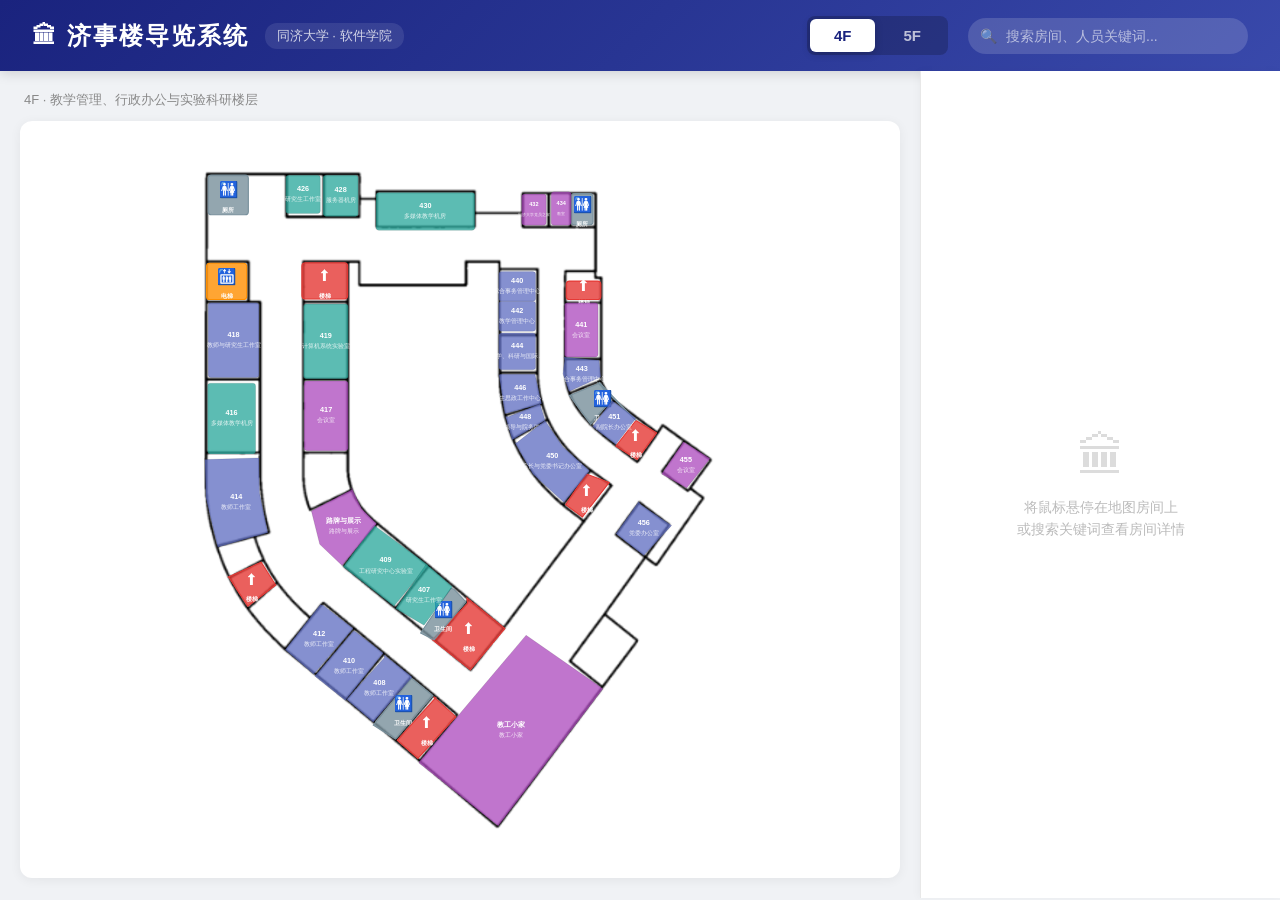
<file: index.html>
<!DOCTYPE html>
<html lang="zh-CN">
<head>
  <meta charset="UTF-8">
  <meta name="viewport" content="width=device-width, initial-scale=1.0">
  <title>济事楼导览系统</title>
  <link rel="stylesheet" href="style.css">
</head>
<body>

  <!-- ===== Header ===== -->
  <header class="header">
    <div class="header-left">
      <h1>🏛 济事楼导览系统</h1>
      <span class="subtitle">同济大学 · 软件学院</span>
    </div>
    <div class="header-controls">
      <div class="floor-tabs">
        <button class="floor-btn active" data-floor="4">4F</button>
        <button class="floor-btn" data-floor="5">5F</button>
      </div>
      <div class="search-wrapper">
        <input type="text" id="searchInput" placeholder="搜索房间、人员关键词...">
        <span class="search-icon">🔍</span>
        <div class="search-results" id="searchResults"></div>
        <div class="search-submenu" id="searchSubmenu"></div>
      </div>
    </div>
  </header>

  <!-- ===== Main ===== -->
  <div class="main-container">
    <div class="map-area">
      <div class="floor-desc" id="floorDesc">4F · 行政办公与教学楼层</div>
      <div class="pin-indicator" id="pinIndicator" style="display:none">📌 标定模式 — 再次点击房间取消</div>
      <div class="svg-container">
        <svg id="floorPlan" viewBox="0 0 1000 600" preserveAspectRatio="xMidYMid meet"></svg>
      </div>
    </div>
    <aside class="sidebar" id="sidebar">
      <div class="sidebar-placeholder" id="placeholder">
        <div class="icon">🏛</div>
        <div class="text">
          将鼠标悬停在地图房间上<br>
          或搜索关键词查看房间详情
        </div>
      </div>
      <div class="room-detail" id="roomDetail" style="display:none"></div>
    </aside>
  </div>

  <script src="data.js"></script>
  <script src="app.js"></script>
</body>
</html>
</file>
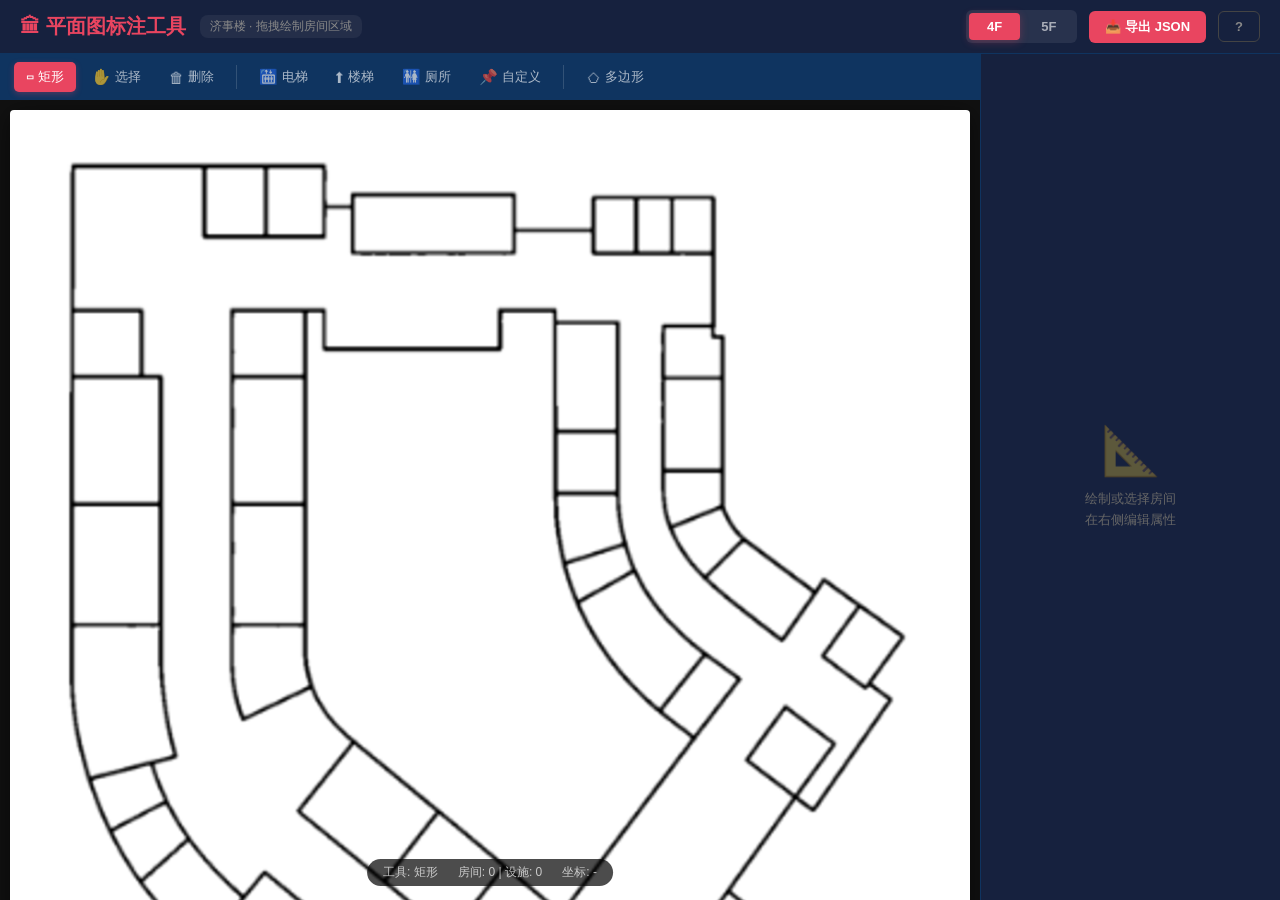
<file: navi_helper/annotator.html>
<!DOCTYPE html>
<html lang="zh-CN">
<head>
<meta charset="UTF-8">
<meta name="viewport" content="width=device-width, initial-scale=1.0">
<title>济事楼平面图标注工具</title>
<link rel="stylesheet" href="annotator.css">
</head>
<body>

<!-- ===== Header ===== -->
<header class="anno-header">
  <div class="anno-header-left">
    <h1>🏛 平面图标注工具</h1>
    <span class="anno-subtitle">济事楼 · 拖拽绘制房间区域</span>
  </div>
  <div class="anno-header-right">
    <div class="floor-tabs">
      <button class="floor-btn active" data-floor="4">4F</button>
      <button class="floor-btn" data-floor="5">5F</button>
    </div>
    <button id="exportBtn" class="btn btn-primary">📥 导出 JSON</button>
    <button id="helpBtn" class="btn btn-outline">?</button>
  </div>
</header>

<!-- ===== Main ===== -->
<div class="anno-main">

  <!-- Canvas -->
  <div class="anno-canvas-area">
    <div class="toolbar">
      <button class="tool-btn active" data-tool="rect" title="绘制矩形房间">
        <span class="tool-icon">▭</span> 矩形
      </button>
      <button class="tool-btn" data-tool="select" title="选择/移动/编辑">
        <span class="tool-icon">✋</span> 选择
      </button>
      <button class="tool-btn" data-tool="delete" title="点击删除">
        <span class="tool-icon">🗑</span> 删除
      </button>
      <span class="toolbar-divider"></span>
      <button class="tool-btn landmark-tool" data-tool="elevator" title="放置电梯标记">
        <span class="tool-icon">🛗</span> 电梯
      </button>
      <button class="tool-btn landmark-tool" data-tool="stair" title="放置楼梯标记">
        <span class="tool-icon">⬆</span> 楼梯
      </button>
      <button class="tool-btn landmark-tool" data-tool="restroom" title="放置卫生间标记">
        <span class="tool-icon">🚻</span> 厕所
      </button>
      <button class="tool-btn landmark-tool" data-tool="custom" title="放置自定义标记">
        <span class="tool-icon">📌</span> 自定义
      </button>
      <span class="toolbar-divider"></span>
      <button class="tool-btn" data-tool="polygon" title="绘制不规则多边形">
        <span class="tool-icon">⬠</span> 多边形
      </button>
    </div>
    <div class="canvas-wrapper" id="canvasWrapper">
      <canvas id="annoCanvas"></canvas>
      <div class="canvas-status">
        <span id="statusTool">工具: 矩形</span>
        <span id="statusCount">房间: 0 | 设施: 0</span>
        <span id="statusPos">坐标: -</span>
      </div>
    </div>
  </div>

  <!-- Properties Panel -->
  <aside class="anno-panel" id="propsPanel">
    <div class="panel-placeholder" id="panelPlaceholder">
      <div class="placeholder-icon">📐</div>
      <p>绘制或选择房间<br>在右侧编辑属性</p>
    </div>

    <div class="panel-form" id="panelForm" style="display:none">
      <h3 id="panelTitle">房间属性</h3>
      <div class="form-group">
        <label>房间编号</label>
        <input type="text" id="propId" placeholder="如 401" maxlength="10">
      </div>
      <div class="form-group">
        <label>房间名称</label>
        <input type="text" id="propName" placeholder="如 学工办">
      </div>
      <div class="form-group">
        <label>类型</label>
        <select id="propType">
          <option value="教师办公">教师办公</option>
          <option value="教学管理">教学管理</option>
          <option value="行政办公">行政办公</option>
          <option value="综合管理">综合管理</option>
          <option value="党务办公">党务办公</option>
          <option value="学生工作">学生工作</option>
          <option value="学习科研">学习科研</option>
          <option value="科研实验">科研实验</option>
          <option value="实验教学">实验教学</option>
          <option value="教学空间">教学空间</option>
          <option value="公共空间">公共空间</option>
          <option value="党团活动">党团活动</option>
          <option value="机房">机房</option>
          <option value="设备空间">设备空间</option>
          <option value="暂不可进入">暂不可进入</option>
        </select>
      </div>
      <div class="form-group">
        <label>坐标 (x, y, w, h)</label>
        <div class="coord-row">
          <input type="number" id="propX" placeholder="x" step="1">
          <input type="number" id="propY" placeholder="y" step="1">
          <input type="number" id="propW" placeholder="w" step="1">
          <input type="number" id="propH" placeholder="h" step="1">
        </div>
      </div>
      <div class="form-actions">
        <button id="savePropsBtn" class="btn btn-primary">✅ 应用</button>
        <button id="deletePropBtn" class="btn btn-danger">🗑 删除</button>
      </div>
      <div class="form-hint">
        💡 矩形房间直接在图上拖拽绘制<br>
        选择工具可拖拽移动或拉角缩放
      </div>
    </div>

    <div class="landmark-form" id="lmForm" style="display:none">
      <h3>📍 设施属性</h3>
      <div class="form-group">
        <label>名称</label>
        <input type="text" id="lmName" placeholder="如 电梯">
      </div>
      <div class="form-group">
        <label>类型</label>
        <select id="lmTypeSelect">
          <option value="elevator">🛗 电梯</option>
          <option value="stair">⬆ 楼梯</option>
          <option value="restroom">🚻 卫生间</option>
          <option value="custom">📌 自定义</option>
        </select>
      </div>
      <div class="form-group" id="lmCoordGroup">
        <label>坐标</label>
        <div class="coord-row">
          <input type="number" id="lmX" placeholder="x" step="1">
          <input type="number" id="lmY" placeholder="y" step="1">
          <input type="number" id="lmW" placeholder="w" step="1">
          <input type="number" id="lmH" placeholder="h" step="1">
        </div>
      </div>
      <div class="form-actions">
        <button id="saveLmBtn" class="btn btn-primary">✅ 应用</button>
        <button id="deleteLmBtn" class="btn btn-danger">🗑 删除</button>
      </div>
    </div>
  </aside>
</div>

<!-- ===== Help Modal ===== -->
<div class="modal-overlay" id="helpModal" style="display:none">
  <div class="modal-box">
    <h2>📖 使用说明</h2>
    <div class="help-content">
      <div class="help-section">
        <h3>① 绘制房间</h3>
        <p>点击工具栏「矩形」，在平面图上按住拖拽即可绘制房间。松开后填写房间编号和名称。</p>
      </div>
      <div class="help-section">
        <h3>② 绘制设施（电梯/楼梯/厕所/自定义）</h3>
        <p>点击设施工具后：拖拽绘制矩形，或点击多点后双击完成多边形。支持矩形和多边形两种绘制方式。</p>
      </div>
      <div class="help-section">
        <h3>③ 编辑修改</h3>
        <p>点击「✋选择」后再点击房间：拖拽移动、拉角缩放、右侧面板修改属性。</p>
      </div>
      <div class="help-section">
        <h3>④ 删除</h3>
        <p>点击「🗑删除」后再点击要删除的元素。或在编辑面板中点击删除按钮。</p>
      </div>
      <div class="help-section">
        <h3>⑤ 导出数据</h3>
        <p>点击右上角「导出 JSON」，数据可直接用于导览系统。建议每层分别标注后导出。</p>
      </div>
      <div class="help-section">
        <h3>⚠️ 提示</h3>
        <p>坐标以图片像素为单位。标注完成后请务必导出 JSON 保存。</p>
      </div>
    </div>
    <button class="btn btn-primary" onclick="closeHelp()">知道了</button>
  </div>
</div>

<script src="annotator.js"></script>
</body>
</html>
</file>
<file: style.css>
* {
  margin: 0;
  padding: 0;
  box-sizing: border-box;
}

body {
  font-family: 'Segoe UI', 'PingFang SC', 'Microsoft YaHei', sans-serif;
  background: #f0f2f5;
  color: #2c3e50;
  min-height: 100vh;
}

/* ===== Header ===== */
.header {
  background: linear-gradient(135deg, #1a237e 0%, #283593 50%, #3949ab 100%);
  color: #fff;
  padding: 16px 32px;
  display: flex;
  justify-content: space-between;
  align-items: center;
  box-shadow: 0 2px 12px rgba(0, 0, 0, 0.15);
}

.header-left {
  display: flex;
  align-items: center;
  gap: 16px;
}

.header-left h1 {
  font-size: 24px;
  font-weight: 700;
  letter-spacing: 2px;
}

.header-left .subtitle {
  font-size: 13px;
  opacity: 0.8;
  padding: 4px 12px;
  background: rgba(255, 255, 255, 0.12);
  border-radius: 12px;
}

.header-controls {
  display: flex;
  align-items: center;
  gap: 20px;
}

/* ===== Floor Tabs ===== */
.floor-tabs {
  display: flex;
  gap: 4px;
  background: rgba(0, 0, 0, 0.2);
  border-radius: 8px;
  padding: 3px;
}

.floor-btn {
  padding: 8px 24px;
  border: none;
  border-radius: 6px;
  font-size: 15px;
  font-weight: 600;
  cursor: pointer;
  transition: all 0.25s ease;
  background: transparent;
  color: rgba(255, 255, 255, 0.7);
}

.floor-btn:hover {
  color: #fff;
  background: rgba(255, 255, 255, 0.1);
}

.floor-btn.active {
  background: #fff;
  color: #1a237e;
  box-shadow: 0 2px 8px rgba(0, 0, 0, 0.2);
}

/* ===== Search ===== */
.search-wrapper {
  position: relative;
  width: 280px;
}

#searchInput {
  width: 100%;
  padding: 10px 16px 10px 38px;
  border: none;
  border-radius: 20px;
  font-size: 14px;
  background: rgba(255, 255, 255, 0.15);
  color: #fff;
  transition: all 0.3s ease;
  outline: none;
}

#searchInput::placeholder {
  color: rgba(255, 255, 255, 0.6);
}

#searchInput:focus {
  background: rgba(255, 255, 255, 0.95);
  color: #2c3e50;
  box-shadow: 0 4px 16px rgba(0, 0, 0, 0.2);
}

#searchInput:focus::placeholder {
  color: #999;
}

.search-icon {
  position: absolute;
  left: 12px;
  top: 50%;
  transform: translateY(-50%);
  font-size: 14px;
  pointer-events: none;
  color: rgba(255, 255, 255, 0.6);
  transition: color 0.3s;
}

#searchInput:focus + .search-icon {
  color: #999;
}

.search-results {
  position: absolute;
  top: calc(100% + 6px);
  left: 0;
  right: 0;
  background: #fff;
  border-radius: 10px;
  box-shadow: 0 8px 30px rgba(0, 0, 0, 0.18);
  max-height: 320px;
  overflow-y: auto;
  display: none;
  z-index: 1000;
}

.search-results.show {
  display: block;
}

.search-result-item {
  padding: 10px 16px;
  cursor: pointer;
  display: flex;
  align-items: center;
  gap: 10px;
  border-bottom: 1px solid #f0f0f0;
  transition: background 0.15s;
}

.search-result-item:last-child {
  border-bottom: none;
}

.search-result-item:hover {
  background: #b3d9f2;
}

.search-result-item .room-tag {
  font-size: 11px;
  font-weight: 600;
  padding: 2px 8px;
  border-radius: 4px;
  color: #fff;
  flex-shrink: 0;
}

.search-result-item .room-name {
  font-weight: 500;
  font-size: 14px;
  color: #888;
}

.search-result-item .room-type {
  font-size: 12px;
  color: #888;
  margin-left: auto;
}

.search-submenu {
  position: absolute;
  left: -230px;
  top: 0;
  width: 220px;
  background: #fff;
  border-radius: 10px;
  box-shadow: 0 8px 30px rgba(0, 0, 0, 0.18);
  padding: 12px 16px;
  display: none;
  z-index: 1001;
}

.search-submenu.show {
  display: block;
}

.search-submenu .submenu-title {
  font-size: 13px;
  font-weight: 600;
  color: #333;
  margin-bottom: 8px;
  padding-bottom: 6px;
  border-bottom: 1px solid #f0f0f0;
}

.search-submenu .submenu-staff {
  list-style: none;
  padding: 0;
  margin: 0;
}

.search-submenu .submenu-staff li {
  font-size: 13px;
  color: #555;
  padding: 4px 0;
  display: flex;
  align-items: center;
  gap: 8px;
}

.search-submenu .submenu-staff .staff-avatar-sm {
  width: 24px;
  height: 24px;
  border-radius: 50%;
  display: flex;
  align-items: center;
  justify-content: center;
  font-size: 11px;
  font-weight: 600;
  color: #fff;
  flex-shrink: 0;
}

.search-submenu .submenu-staff .staff-title-sm {
  font-size: 11px;
  color: #999;
}

.search-submenu .submenu-empty {
  font-size: 13px;
  color: #999;
  text-align: center;
  padding: 8px 0;
}

/* ===== Main Layout ===== */
.main-container {
  display: flex;
  height: calc(100vh - 73px);
  gap: 0;
}

/* ===== Map Area ===== */
.map-area {
  flex: 1;
  display: flex;
  flex-direction: column;
  padding: 20px;
  overflow: auto;
}

.floor-desc {
  font-size: 13px;
  color: #888;
  margin-bottom: 12px;
  padding-left: 4px;
}

.pin-indicator {
  display: inline-block;
  font-size: 12px;
  color: #1565c0;
  background: #e3f2fd;
  padding: 2px 12px;
  border-radius: 12px;
  margin-bottom: 8px;
  margin-left: 4px;
  font-weight: 500;
}

.svg-container {
  flex: 1;
  background: #fff;
  border-radius: 12px;
  box-shadow: 0 2px 12px rgba(0, 0, 0, 0.06);
  padding: 16px;
  display: flex;
  align-items: center;
  justify-content: center;
  min-height: 500px;
}

#floorPlan {
  width: 100%;
  height: auto;
  max-height: calc(100vh - 180px);
}

/* SVG room styles */
.room-rect {
  cursor: pointer;
  transition: all 0.2s ease;
}

.room-rect:hover {
  filter: brightness(1.15);
}

.room-rect.selected {
  filter: brightness(1.2);
}

.room-label {
  font-size: 11px;
  font-weight: 600;
  fill: #fff;
  text-anchor: middle;
  pointer-events: none;
  user-select: none;
}

.room-sublabel {
  font-size: 8px;
  fill: rgba(255, 255, 255, 0.85);
  text-anchor: middle;
  pointer-events: none;
  user-select: none;
}

.corridor {
  fill: #e8eaf6;
  stroke: #c5cae9;
  stroke-width: 1;
}

.landmark {
  cursor: pointer;
  transition: all 0.2s ease;
}

.landmark:hover {
  filter: brightness(1.1);
}

.landmark-label {
  font-size: 10px;
  font-weight: 600;
  text-anchor: middle;
  fill: #fff;
  pointer-events: none;
  user-select: none;
}

.landmark-icon {
  text-anchor: middle;
  font-size: 16px;
  pointer-events: none;
  user-select: none;
}

/* Selection glow */
.selection-glow {
  animation: glow-pulse 1.5s ease-in-out infinite;
}

@keyframes glow-pulse {
  0%, 100% { stroke-opacity: 0.8; }
  50% { stroke-opacity: 0.3; }
}

/* ===== Sidebar ===== */
.sidebar {
  width: 360px;
  min-width: 360px;
  background: #fff;
  border-left: 1px solid #e8e8e8;
  padding: 24px;
  overflow-y: auto;
  box-shadow: -2px 0 8px rgba(0, 0, 0, 0.03);
}

.sidebar-placeholder {
  display: flex;
  flex-direction: column;
  align-items: center;
  justify-content: center;
  height: 100%;
  color: #bbb;
  text-align: center;
  gap: 12px;
}

.sidebar-placeholder .icon {
  font-size: 48px;
  opacity: 0.5;
}

.sidebar-placeholder .text {
  font-size: 14px;
  line-height: 1.6;
}

.room-detail {
  animation: fadeIn 0.3s ease;
}

@keyframes fadeIn {
  from { opacity: 0; transform: translateY(8px); }
  to { opacity: 1; transform: translateY(0); }
}

.detail-header {
  display: flex;
  align-items: center;
  gap: 12px;
  margin-bottom: 16px;
  padding-bottom: 16px;
  border-bottom: 2px solid #f0f0f0;
}

.detail-header .door-icon {
  width: 48px;
  height: 48px;
  border-radius: 12px;
  display: flex;
  align-items: center;
  justify-content: center;
  font-size: 24px;
  color: #fff;
  flex-shrink: 0;
}

.detail-header .title-group h2 {
  font-size: 20px;
  font-weight: 700;
}

.detail-header .title-group .type-badge {
  font-size: 12px;
  padding: 2px 10px;
  border-radius: 10px;
  color: #fff;
  display: inline-block;
  margin-top: 4px;
}

.detail-body {
  display: flex;
  flex-direction: column;
  gap: 16px;
}

.detail-section {
  background: #f8f9ff;
  border-radius: 10px;
  padding: 14px 16px;
}

.detail-section h3 {
  font-size: 13px;
  color: #888;
  margin-bottom: 6px;
  font-weight: 600;
  text-transform: uppercase;
  letter-spacing: 1px;
}

.detail-section p {
  font-size: 14px;
  line-height: 1.7;
  color: #444;
}

.staff-list {
  list-style: none;
  display: flex;
  flex-direction: column;
  gap: 8px;
}

.staff-item {
  display: flex;
  align-items: center;
  gap: 10px;
  padding: 6px 10px;
  background: #fff;
  border-radius: 8px;
  box-shadow: 0 1px 3px rgba(0, 0, 0, 0.04);
}

.staff-avatar {
  width: 32px;
  height: 32px;
  border-radius: 50%;
  display: flex;
  align-items: center;
  justify-content: center;
  color: #fff;
  font-size: 14px;
  font-weight: 700;
  flex-shrink: 0;
}

.staff-info .staff-name {
  font-weight: 600;
  font-size: 14px;
}

.staff-info .staff-title {
  font-size: 12px;
  color: #888;
}

/* ===== Room photo placeholder ===== */
.room-photo {
  width: 100%;
  height: 160px;
  border-radius: 10px;
  display: flex;
  align-items: center;
  justify-content: center;
  color: #fff;
  font-size: 14px;
  font-weight: 500;
  position: relative;
  overflow: hidden;
}

.room-photo::before {
  content: '';
  position: absolute;
  inset: 0;
  background: linear-gradient(135deg, rgba(255,255,255,0.15) 0%, transparent 50%);
}

.room-photo span {
  position: relative;
  z-index: 1;
  text-shadow: 0 1px 4px rgba(0,0,0,0.2);
}

/* ===== Color system ===== */
.type-office { fill: #5c6bc0; }
.type-lab { fill: #26a69a; }
.type-public { fill: #ab47bc; }
.type-corridor { fill: #e8eaf6; }
.type-elevator { fill: #ff8f00; }
.type-stair { fill: #e53935; }

.bg-office { background: #5c6bc0; }
.bg-lab { background: #26a69a; }
.bg-public { background: #ab47bc; }
.bg-elevator { background: #ff8f00; }
.bg-stair { background: #e53935; }

.text-office { color: #5c6bc0; }
.text-lab { color: #26a69a; }
.text-public { color: #ab47bc; }

.type-name {
  font-size: 12px;
}

/* ===== Scrollbar ===== */
::-webkit-scrollbar {
  width: 6px;
  height: 6px;
}

::-webkit-scrollbar-track {
  background: transparent;
}

::-webkit-scrollbar-thumb {
  background: #ccc;
  border-radius: 3px;
}

::-webkit-scrollbar-thumb:hover {
  background: #aaa;
}

/* ===== Responsive ===== */
@media (max-width: 900px) {
  .sidebar {
    width: 280px;
    min-width: 280px;
  }
  .header-left h1 {
    font-size: 18px;
  }
  .search-wrapper {
    width: 180px;
  }
}

@media (max-width: 700px) {
  .header {
    flex-direction: column;
    gap: 12px;
    padding: 12px 16px;
  }
  .main-container {
    flex-direction: column;
    height: auto;
  }
  .sidebar {
    width: 100%;
    min-width: auto;
    border-left: none;
    border-top: 1px solid #e8e8e8;
  }
  .map-area {
    height: 50vh;
  }
}

/* ===== Room Images ===== */
.room-images {
  display: flex;
  flex-wrap: wrap;
  gap: 10px;
  margin-top: 8px;
}

.room-image {
  width: 100%;
  max-height: 200px;
  object-fit: cover;
  border-radius: 8px;
  cursor: pointer;
  transition: transform 0.2s, box-shadow 0.2s;
  border: 1px solid rgba(0,0,0,0.1);
}

.room-image:hover {
  transform: scale(1.02);
  box-shadow: 0 4px 16px rgba(0,0,0,0.15);
}

.room-image + .room-image {
  width: calc(50% - 5px);
  max-height: 120px;
}
</file>
<file: navi_helper/annotator.css>
/* ===== Reset & Base ===== */
* { margin:0; padding:0; box-sizing:border-box; }
body {
  font-family: 'Segoe UI', 'PingFang SC', 'Microsoft YaHei', sans-serif;
  background: #1a1a2e;
  color: #e0e0e0;
  height: 100vh;
  display: flex;
  flex-direction: column;
  overflow: hidden;
}

/* ===== Header ===== */
.anno-header {
  display: flex;
  justify-content: space-between;
  align-items: center;
  padding: 10px 20px;
  background: #16213e;
  border-bottom: 1px solid #0f3460;
  flex-shrink: 0;
}
.anno-header-left {
  display: flex;
  align-items: center;
  gap: 14px;
}
.anno-header-left h1 {
  font-size: 20px;
  font-weight: 700;
  color: #e94560;
}
.anno-subtitle {
  font-size: 12px;
  color: #888;
  background: rgba(255,255,255,0.06);
  padding: 3px 10px;
  border-radius: 8px;
}
.anno-header-right {
  display: flex;
  align-items: center;
  gap: 12px;
}
.anno-header-right .floor-tabs {
  display: flex;
  gap: 3px;
  background: rgba(255,255,255,0.08);
  border-radius: 6px;
  padding: 3px;
}
.anno-header-right .floor-btn {
  padding: 6px 18px;
  border: none;
  border-radius: 4px;
  font-size: 13px;
  font-weight: 600;
  cursor: pointer;
  background: transparent;
  color: rgba(255,255,255,0.6);
  transition: all 0.2s;
}
.anno-header-right .floor-btn:hover { color: #fff; background: rgba(255,255,255,0.1); }
.anno-header-right .floor-btn.active {
  background: #e94560;
  color: #fff;
  box-shadow: 0 2px 8px rgba(233,69,96,0.3);
}

/* ===== Buttons ===== */
.btn {
  padding: 7px 16px;
  border: none;
  border-radius: 6px;
  font-size: 13px;
  font-weight: 600;
  cursor: pointer;
  transition: all 0.2s;
}
.btn-primary { background: #e94560; color: #fff; }
.btn-primary:hover { background: #d63851; }
.btn-outline { background: transparent; color: #888; border: 1px solid #444; }
.btn-outline:hover { color: #fff; border-color: #888; }
.btn-danger { background: #c0392b; color: #fff; }
.btn-danger:hover { background: #a93226; }

/* ===== Main Layout ===== */
.anno-main {
  display: flex;
  flex: 1;
  overflow: hidden;
}

/* ===== Canvas Area ===== */
.anno-canvas-area {
  flex: 1;
  display: flex;
  flex-direction: column;
  overflow: hidden;
}

/* ===== Toolbar ===== */
.toolbar {
  display: flex;
  align-items: center;
  gap: 4px;
  padding: 8px 14px;
  background: #0f3460;
  flex-shrink: 0;
  flex-wrap: wrap;
}
.tool-btn {
  display: flex;
  align-items: center;
  gap: 4px;
  padding: 6px 12px;
  border: none;
  border-radius: 5px;
  font-size: 13px;
  cursor: pointer;
  background: transparent;
  color: rgba(255,255,255,0.65);
  transition: all 0.15s;
  white-space: nowrap;
}
.tool-btn:hover { background: rgba(255,255,255,0.1); color: #fff; }
.tool-btn.active { background: #e94560; color: #fff; box-shadow: 0 2px 6px rgba(233,69,96,0.3); }
.tool-btn .tool-icon { font-size: 15px; }
.toolbar-divider {
  width: 1px;
  height: 24px;
  background: rgba(255,255,255,0.15);
  margin: 0 6px;
}

/* ===== Canvas Wrapper ===== */
.canvas-wrapper {
  flex: 1;
  position: relative;
  overflow: auto;
  background: #111;
  display: flex;
  align-items: flex-start;
  justify-content: center;
  padding: 10px;
}
#annoCanvas {
  display: block;
  box-shadow: 0 4px 24px rgba(0,0,0,0.5);
  border-radius: 4px;
  cursor: crosshair;
}
.canvas-status {
  position: absolute;
  bottom: 14px;
  left: 50%;
  transform: translateX(-50%);
  display: flex;
  gap: 20px;
  background: rgba(0,0,0,0.7);
  padding: 5px 16px;
  border-radius: 20px;
  font-size: 12px;
  color: rgba(255,255,255,0.7);
  pointer-events: none;
  white-space: nowrap;
}

/* ===== Properties Panel ===== */
.anno-panel {
  width: 300px;
  min-width: 300px;
  background: #16213e;
  border-left: 1px solid #0f3460;
  padding: 20px;
  overflow-y: auto;
  flex-shrink: 0;
}
.panel-placeholder {
  display: flex;
  flex-direction: column;
  align-items: center;
  justify-content: center;
  height: 100%;
  color: #666;
  text-align: center;
  gap: 10px;
}
.panel-placeholder .placeholder-icon { font-size: 48px; opacity: 0.3; }
.panel-placeholder p { font-size: 13px; line-height: 1.6; }

.panel-form h3, .landmark-form h3 {
  font-size: 16px;
  color: #e94560;
  margin-bottom: 16px;
  padding-bottom: 8px;
  border-bottom: 1px solid #0f3460;
}
.form-group {
  margin-bottom: 12px;
}
.form-group label {
  display: block;
  font-size: 12px;
  color: #888;
  margin-bottom: 4px;
  font-weight: 600;
}
.form-group input,
.form-group select {
  width: 100%;
  padding: 8px 10px;
  border: 1px solid #0f3460;
  border-radius: 5px;
  font-size: 13px;
  background: #1a1a2e;
  color: #e0e0e0;
  outline: none;
  transition: border-color 0.2s;
}
.form-group input:focus,
.form-group select:focus {
  border-color: #e94560;
}
.form-group select option { background: #1a1a2e; color: #e0e0e0; }
.coord-row {
  display: grid;
  grid-template-columns: 1fr 1fr 1fr 1fr;
  gap: 4px;
}
.coord-row input { text-align: center; }
.form-actions {
  display: flex;
  gap: 8px;
  margin-top: 16px;
}
.form-hint {
  margin-top: 20px;
  font-size: 11px;
  color: #666;
  line-height: 1.6;
  padding: 10px;
  background: rgba(255,255,255,0.03);
  border-radius: 6px;
}
.landmark-form .form-group input[readonly] {
  background: rgba(255,255,255,0.05);
  cursor: default;
}

/* ===== Help Modal ===== */
.modal-overlay {
  position: fixed;
  inset: 0;
  background: rgba(0,0,0,0.65);
  display: flex;
  align-items: center;
  justify-content: center;
  z-index: 1000;
}
.modal-box {
  background: #16213e;
  border: 1px solid #0f3460;
  border-radius: 12px;
  padding: 28px;
  max-width: 540px;
  width: 90%;
  max-height: 80vh;
  overflow-y: auto;
}
.modal-box h2 {
  font-size: 22px;
  color: #e94560;
  margin-bottom: 20px;
}
.help-section {
  margin-bottom: 14px;
}
.help-section h3 {
  font-size: 14px;
  color: #fff;
  margin-bottom: 4px;
}
.help-section p {
  font-size: 13px;
  color: #aaa;
  line-height: 1.5;
  padding-left: 12px;
}
.modal-box .btn {
  margin-top: 16px;
  width: 100%;
}

/* ===== Scrollbar ===== */
::-webkit-scrollbar { width: 6px; height: 6px; }
::-webkit-scrollbar-track { background: transparent; }
::-webkit-scrollbar-thumb { background: #333; border-radius: 3px; }
::-webkit-scrollbar-thumb:hover { background: #555; }
</file>
